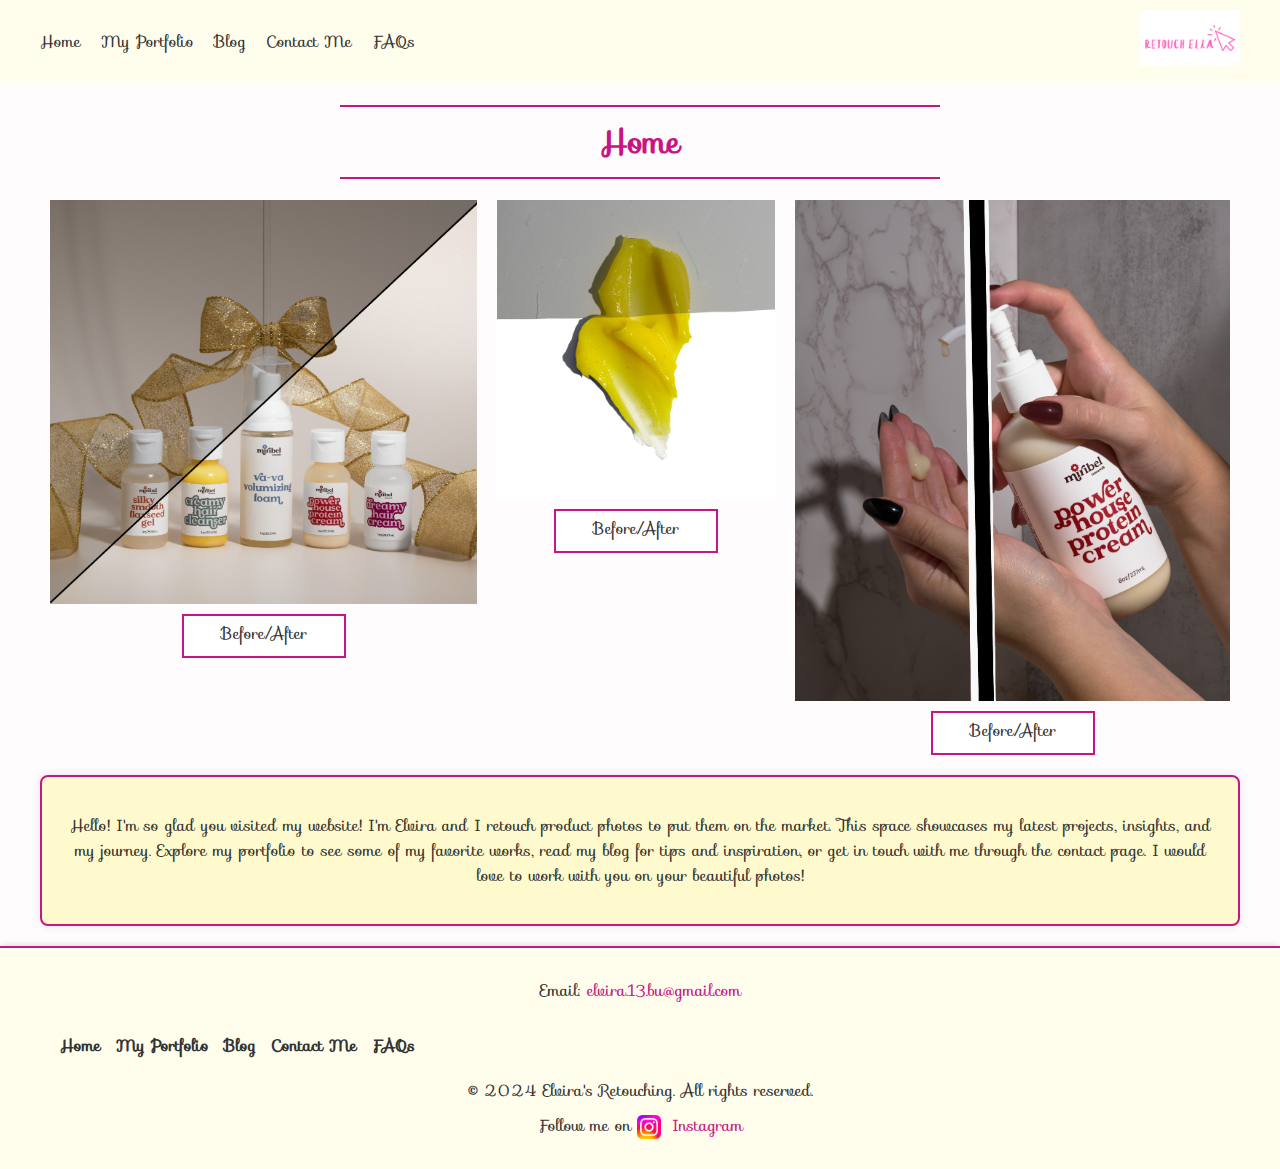
<file: index.html>
<!DOCTYPE html>
<html lang="en">
<head>
    <meta charset="UTF-8">
    <meta name="viewport" content="width=device-width, initial-scale=1.0">
    <title>Home</title>
    <link rel="stylesheet" href="styles.css">
    <link href="https://fonts.googleapis.com/css2?family=Sofia&display=swap" rel="stylesheet"> 
</head>
<body>
    <header>
        <nav>
            <ul>
                <li><a href="index.html">Home</a></li>
                <li><a href="portfolio.html">My Portfolio</a></li>
                <li><a href="blog.html">Blog</a></li>
                <li><a href="contact.html">Contact Me</a></li>
                <li><a href="faqs.html">FAQs</a></li>
            </ul>
            <div class="logo">
                <img src="logo.png" alt="LOGO">
            </div>
        </nav>
    </header>
    <main>
        <h1>Home</h1>
        <section class="product-image">
        </section>
        <section class="thumbnails">
            <figure>
                <img src="flightbow_2.jpg" alt="Before after white bottles.">
                <figcaption class="home-figcaption">Before/After</figcaption>
            </figure>
            <figure>
                <img src="swotch 4.jpg" alt="Yellow texture before and after.">
                <figcaption class="home-figcaption">Before/After</figcaption>
            </figure>
            <figure>
                <img src="1_1.jpg" alt="Hands holding bottle before and after.">
                <figcaption class="home-figcaption">Before/After</figcaption>
            </figure>
        </section>
        <section class="description">
            <p>Hello! I'm so glad you visited my website! I'm Elvira and I retouch product photos to put them on the market. This space showcases my latest projects, insights, and my journey.

                Explore my portfolio to see some of my favorite works, read my blog for tips and inspiration, or get in touch with me through the contact page. I would love to work with you on your beautiful photos!</p>
        </section>
    </main>
    <footer>
        <div class="footer-content">
            <p>Email: <a href="mailto:elvira.13.bu@gmail.com">elvira.13.bu@gmail.com</a></p>
            <nav class="footer-nav">
                <ul>
                    <li><a href="index.html">Home</a></li>
                    <li><a href="portfolio.html">My Portfolio</a></li>
                    <li><a href="blog.html">Blog</a></li>
                    <li><a href="contact.html">Contact Me</a></li>
                    <li><a href="faqs.html">FAQs</a></li>
                </ul>
            </nav>
            <p>&copy; 2024 Elvira's Retouching. All rights reserved.</p>
            <p>Follow me on <a href="https://www.instagram.com/el_viva_b/" target="_blank"><img src="image.png" alt="Instagram Logo" class="social-logo"> Instagram</a></p>
        </div>
    </footer>
    
    
</body>
</html>
</file>
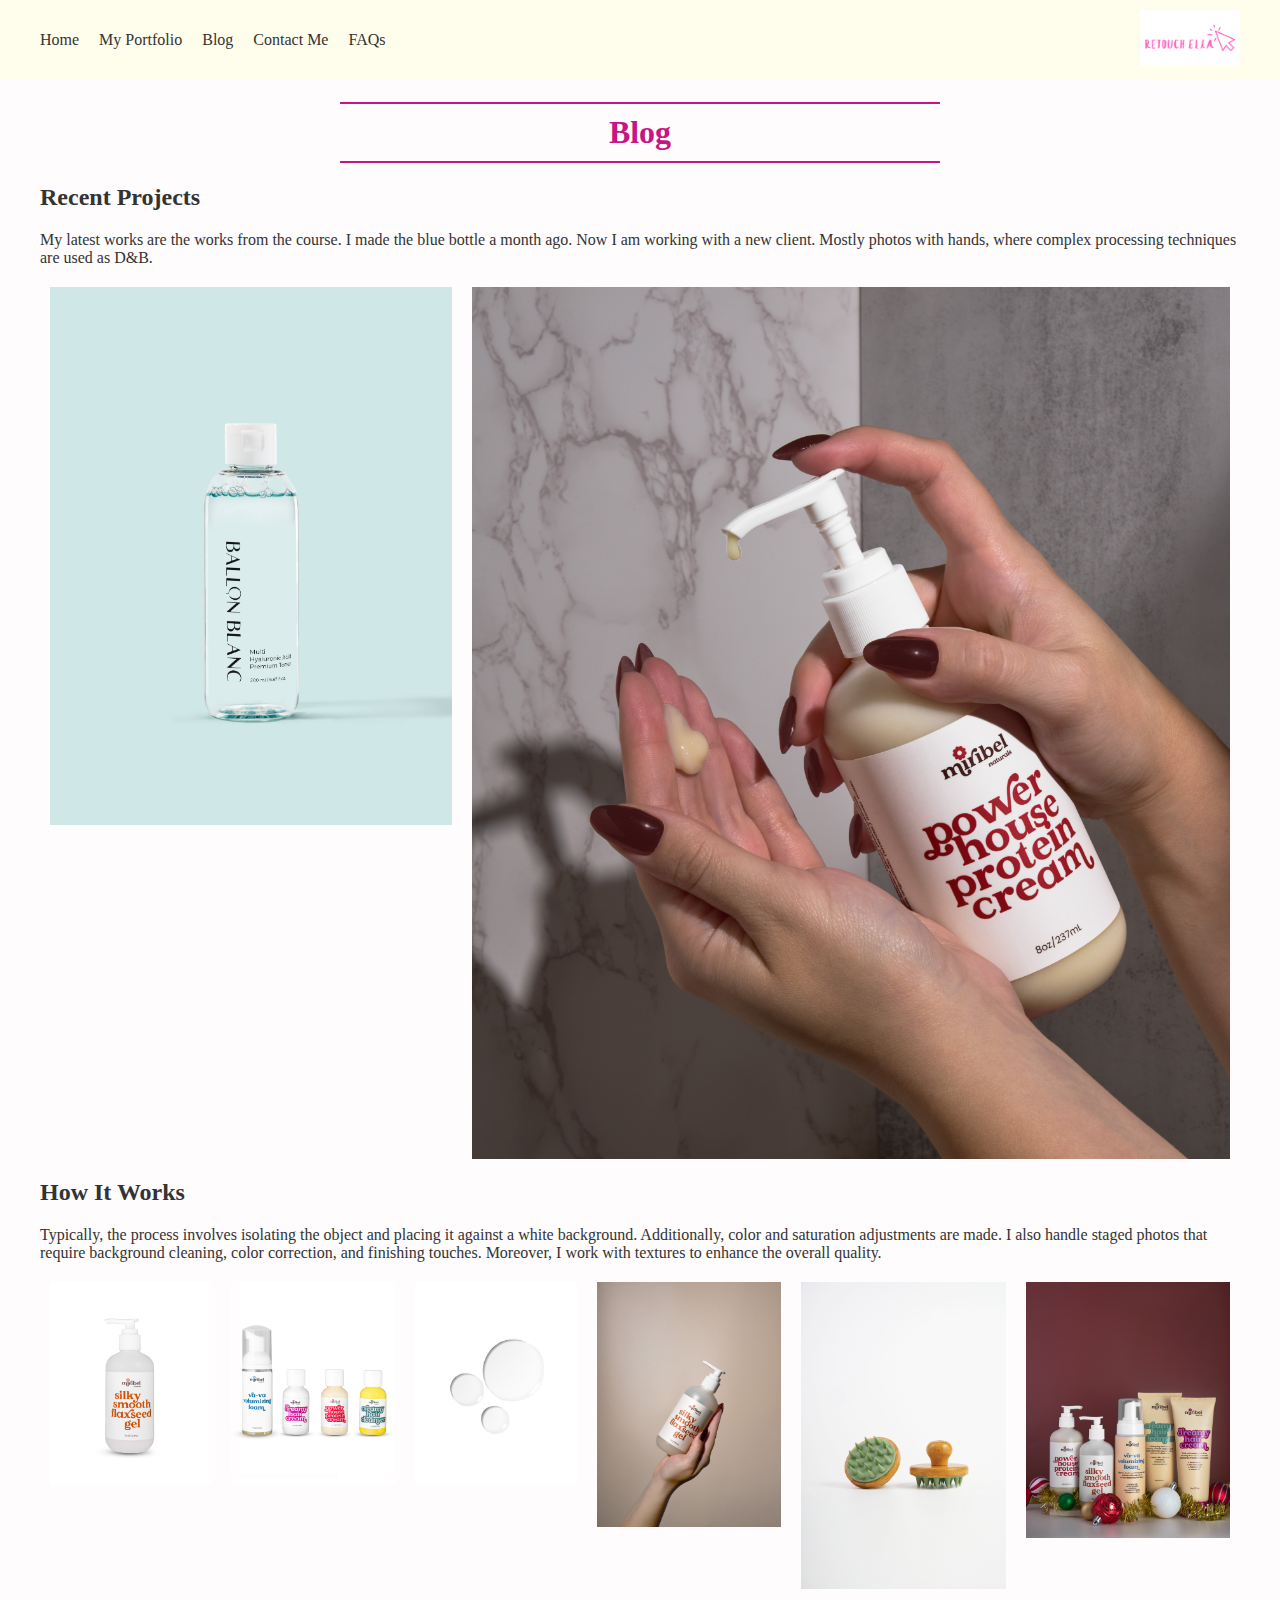
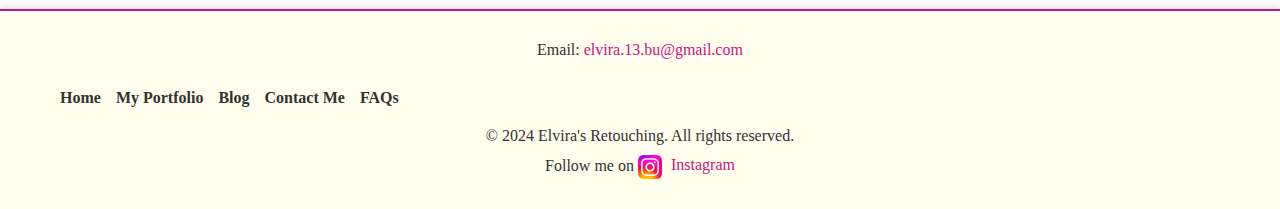
<file: blog.html>
<!DOCTYPE html>
<html lang="en">
<head>
    <meta charset="UTF-8">
    <meta name="viewport" content="width=device-width, initial-scale=1.0">
    <title>Blog Page</title>
    <link rel="stylesheet" href="styles.css">
</head>
<body>
    <header>
        <nav>
            <ul>
                <li><a href="index.html">Home</a></li>
                <li><a href="portfolio.html">My Portfolio</a></li>
                <li><a href="blog.html">Blog</a></li>
                <li><a href="contact.html">Contact Me</a></li>
                <li><a href="faqs.html">FAQs</a></li>
            </ul>
            <div class="logo">
                <img src="logo.png" alt="LOGO">
            </div>        </nav>
    </header>
    <main>
        <h1>Blog</h1>
        <section class="blog-content">
            <div class="blog-post">
                <h2>Recent Projects</h2>
                <p>My latest works are the works from the course. I made the blue bottle a month ago. Now I am working with a new client. Mostly photos with hands, where complex processing techniques are used as D&B.</p>
            </div>
            <section class="thumbnails">
                <figure>
                    <img src="@viva_bb bottle_.jpg" alt="Two wooden hairbrushes with rounded bristles. One brush is standing upright, and the other is lying flat. The brush standing upright has the text 'LIA organics' engraved on its back. The background is a minimalist setting with a white wall and a maroon surface.">
                </figure>
                <figure>
                    <img src="1.jpg" alt="Two wooden hairbrushes with rounded bristles. One brush is standing upright, and the other is lying flat. The brush standing upright has the text 'LIA organics' engraved on its back. The background is a minimalist setting with a white wall and a maroon surface.">

            </section>
            <div class="blog-post">
                <h2>How It Works</h2>
                <p>Typically, the process involves isolating the object and placing it against a white background. Additionally, color and saturation adjustments are made. I also handle staged photos that require background cleaning, color correction, and finishing touches. Moreover, I work with textures to enhance the overall quality.

                </p>
            </div>
        </section>
        <section class="thumbnails">
            <figure>
                <img src="BOTTLE1-Recovered brown.jpg" alt="Bottle on white background.">
            </figure>
            <figure>
                <img src="еру сщддфпу 2.jpg" alt="Bottles on white background.">
            </figure>
            <figure>
                <img src="Gettexture.jpg" alt="Gel on white background.">
            </figure>
            <figure>
                <img src="2_2.jpg" alt="Hand and a bottle.">
            </figure>
            <figure>
                <img src="расческа5.jpg" alt="Hairbrushes on white background.">
            </figure>
            <figure>
                <img src="Fullsizeholiday-Recovered.jpg" alt="Holiday bottles picture.">
            </figure>
        </section>
    </main>
    <footer>
        <div class="footer-content">
            <p>Email: <a href="mailto:elvira.13.bu@gmail.com">elvira.13.bu@gmail.com</a></p>
            <nav class="footer-nav">
                <ul>
                    <li><a href="index.html">Home</a></li>
                    <li><a href="portfolio.html">My Portfolio</a></li>
                    <li><a href="blog.html">Blog</a></li>
                    <li><a href="contact.html">Contact Me</a></li>
                    <li><a href="faqs.html">FAQs</a></li>
                </ul>
            </nav>
            <p>&copy; 2024 Elvira's Retouching. All rights reserved.</p>
            <p>Follow me on <a href="https://www.instagram.com/el_viva_b/" target="_blank"><img src="image.png" alt="Instagram Logo" class="social-logo"> Instagram</a></p>
        </div>
    </footer>
</body>
</html>
</file>
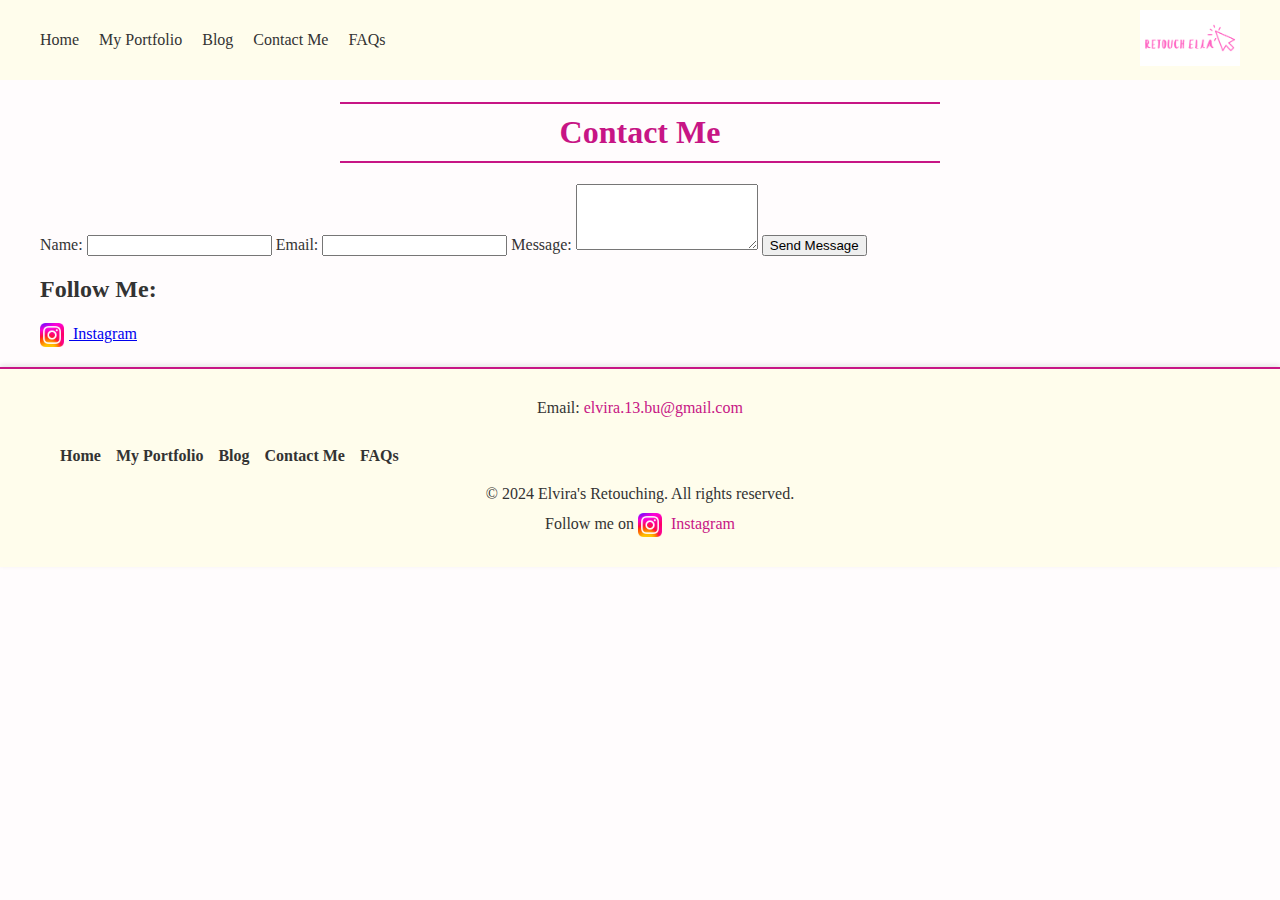
<file: contact.html>
<!DOCTYPE html>
<html lang="en">
<head>
    <meta charset="UTF-8">
    <meta name="viewport" content="width=device-width, initial-scale=1.0">
    <title>Contact Me</title>
    <link rel="stylesheet" href="styles.css">
</head>
<body>
    <header>
        <nav>
            <ul>
                <li><a href="index.html">Home</a></li>
                <li><a href="portfolio.html">My Portfolio</a></li>
                <li><a href="blog.html">Blog</a></li>
                <li><a href="contact.html">Contact Me</a></li>
                <li><a href="faqs.html">FAQs</a></li>
            </ul>
            <div class="logo">
                <img src="logo.png" alt="LOGO">
            </div>        
        </nav>
    </header>
    <main>
        <h1>Contact Me</h1>
        <section class="contact-form">
            <form action="#" method="post">
                <label for="name">Name:</label>
                <input type="text" id="name" name="name" required>
                
                <label for="email">Email:</label>
                <input type="email" id="email" name="email" required>
                
                <label for="message">Message:</label>
                <textarea id="message" name="message" rows="4" required></textarea>
                
                <button type="submit">Send Message</button>
            </form>
        </section>
        <section class="social-follow">
            <h2>Follow Me:</h2>
            <p><a href="https://www.instagram.com/el_viva_b/" target="_blank"><img src="image.png" alt="Instagram Logo" class="social-logo"> Instagram</a></p>
        </section>
    </main>
    <footer>
        <div class="footer-content">
            <p>Email: <a href="mailto:elvira.13.bu@gmail.com">elvira.13.bu@gmail.com</a></p>
            <nav class="footer-nav">
                <ul>
                    <li><a href="index.html">Home</a></li>
                    <li><a href="portfolio.html">My Portfolio</a></li>
                    <li><a href="blog.html">Blog</a></li>
                    <li><a href="contact.html">Contact Me</a></li>
                    <li><a href="faqs.html">FAQs</a></li>
                </ul>
            </nav>
            <p>&copy; 2024 Elvira's Retouching. All rights reserved.</p>
            <p>Follow me on <a href="https://www.instagram.com/el_viva_b/" target="_blank"><img src="image.png" alt="Instagram Logo" class="social-logo"> Instagram</a></p>
        </div>
    </footer>
    
    
    
</body>
</html>
</file>
<file: styles.css>
body {
    font-family: 'Sofia', cursive;
    background-color: #fffcfd; /* Lighter pink background */
    margin: 0;
    padding: 0;
    color: #333;
}

header, footer, nav {
    background-color: #fffdec; /* Very light golden yellow */
    position: relative; /* Ensure the navigation is not fixed */
}

header {
    padding: 10px 0;
}

nav {
    display: flex;
    justify-content: space-between;
    align-items: center;
    max-width: 1200px;
    margin: 0 auto;
    padding: 0 20px;
}

nav ul {
    list-style: none;
    display: flex;
    gap: 20px;
    margin: 0;
    padding: 0;
}

nav ul li {
    display: inline;
}

nav ul li a {
    text-decoration: none;
    color: #333;
}

.logo img {
    width: 100px; /* Adjust this value to fit your desired logo size */
    height: auto;
}

main {
    max-width: 1200px;
    margin: 20px auto;
    padding: 0 20px;
}

h1 {
    color: #C71585; /* Dark pink text color */
    text-align: center;
    position: relative;
}

h1:before, h1:after {
    content: "";
    display: block;
    width: 50%;
    height: 2px;
    background: #C71585; /* Dark pink color */
    margin: 10px auto;
}

.product-image figure,
.thumbnails figure {
    display: inline-block;
    margin: 0 10px;
    text-align: center; /* Center align the text under the image */
}

.thumbnails {
    display: flex;
    justify-content: space-between;
    margin: 20px 0;
}

figure {
    position: relative;
    overflow: hidden;
}

figure img {
    width: 100%;
    height: auto;
    display: block;
}

figcaption {
    position: absolute;
    top: 0;
    left: 0;
    width: 100%;
    height: 100%;
    background-color: rgba(0, 0, 0, 0.7); /* Black transparent background */
    color: white;
    text-align: center;
    display: flex;
    justify-content: center;
    align-items: center;
    opacity: 0;
    transition: opacity 0.5s;
    font-size: 18px;
}

figure:hover figcaption {
    opacity: 1;
}

/* Home page specific figcaption styles */
.home-figcaption {
    position: static;
    background-color: #ffffff; /* White background */
    border: 2px solid #c71585; /* Dark pink border */
    color: #333; /* Dark text color */
    font-size: 16px; /* Adjust as needed */
    margin-top: 10px; /* Space between the image and caption */
    padding: 5px; /* Padding inside the caption */
    opacity: 1; /* Ensure visibility */
    width: 150px; /* Fixed width for consistency */
    height: 30px; /* Fixed height for consistency */
    display: inline-block; /* To keep the size consistent */
}

.description {
    background-color: #fffacd; /* Very light golden yellow */
    padding: 20px;
    text-align: center;
    border: 2px solid #c71585; /* Dark pink border for description */
    border-radius: 8px; /* Rounded corners */
    box-shadow: 0 0 10px rgba(0, 0, 0, 0.1); /* Subtle shadow for a raised effect */
}

.portfolio-grid {
    display: grid;
    grid-template-columns: repeat(3, 1fr);
    gap: 20px;
}

.portfolio-grid figure {
    background-color: #fffdec; /* Very light golden yellow */
    height: auto;
    display: flex;
    flex-direction: column;
    justify-content: center;
    align-items: center;
    font-size: 18px;
    color: #999;
}

footer {
    background-color: #fffdec; /* Very light golden yellow */
    padding: 20px 0;
    text-align: center;
    border-top: 2px solid #c71585; /* Dark pink border at the top */
    box-shadow: 0 -2px 5px rgba(0, 0, 0, 0.1); /* Subtle shadow effect */
}

.footer-content {
    max-width: 1200px;
    margin: 0 auto;
    padding: 0 20px;
}

.footer-nav ul {
    list-style: none;
    padding: 0;
    display: flex;
    gap: 15px;
    justify-content: center;
    margin: 10px 0;
}

.footer-nav ul li a {
    text-decoration: none;
    color: #333;
    font-weight: bold;
}

.footer-content p {
    margin: 10px 0;
}

.footer-content a {
    color: #c71585; /* Dark pink link color */
    text-decoration: none;
}

.footer-content a:hover {
    text-decoration: underline;
}

.footer-content p:first-of-type {
    margin-bottom: 20px;
}

.social-logo {
    width: 24px; /* Size of the Instagram logo */
    height: auto;
    margin-right: 5px; /* Space between the logo and the text */
    vertical-align: middle; /* Align the logo with the text */
}
</file>
